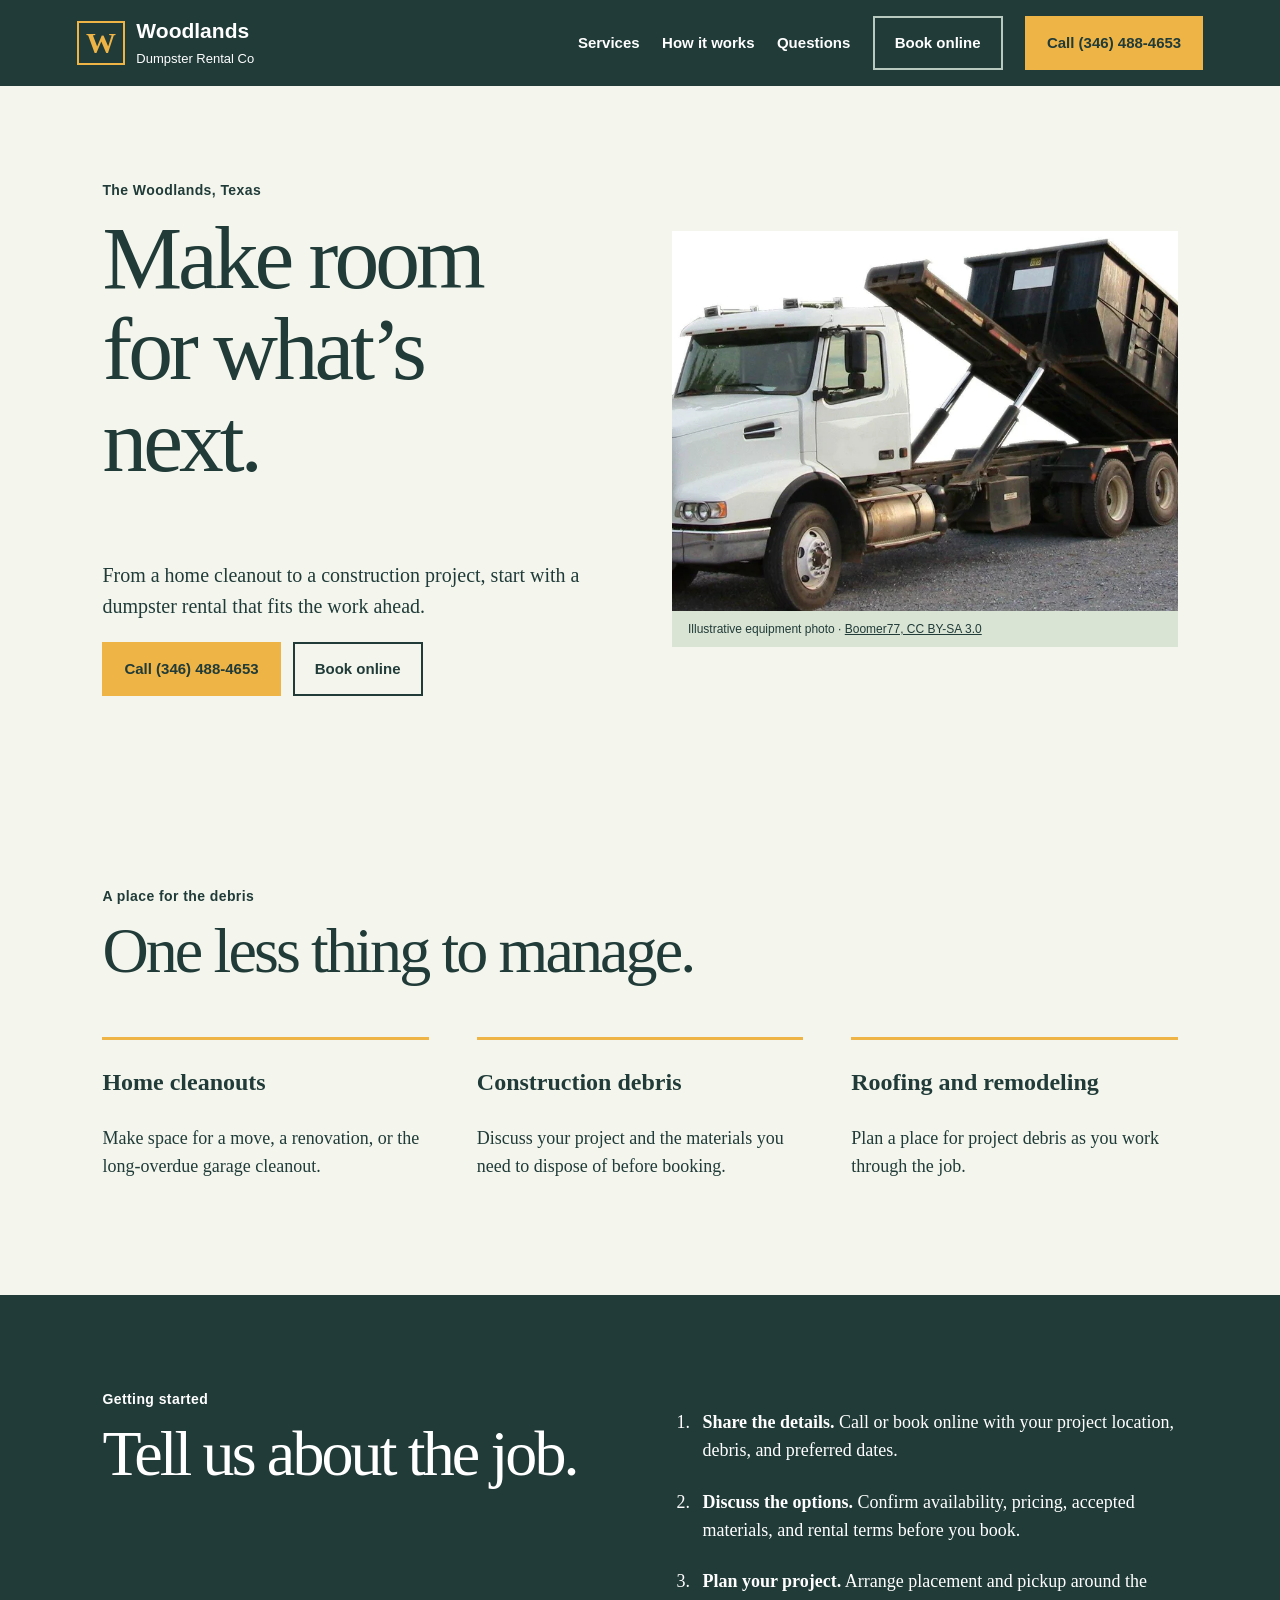
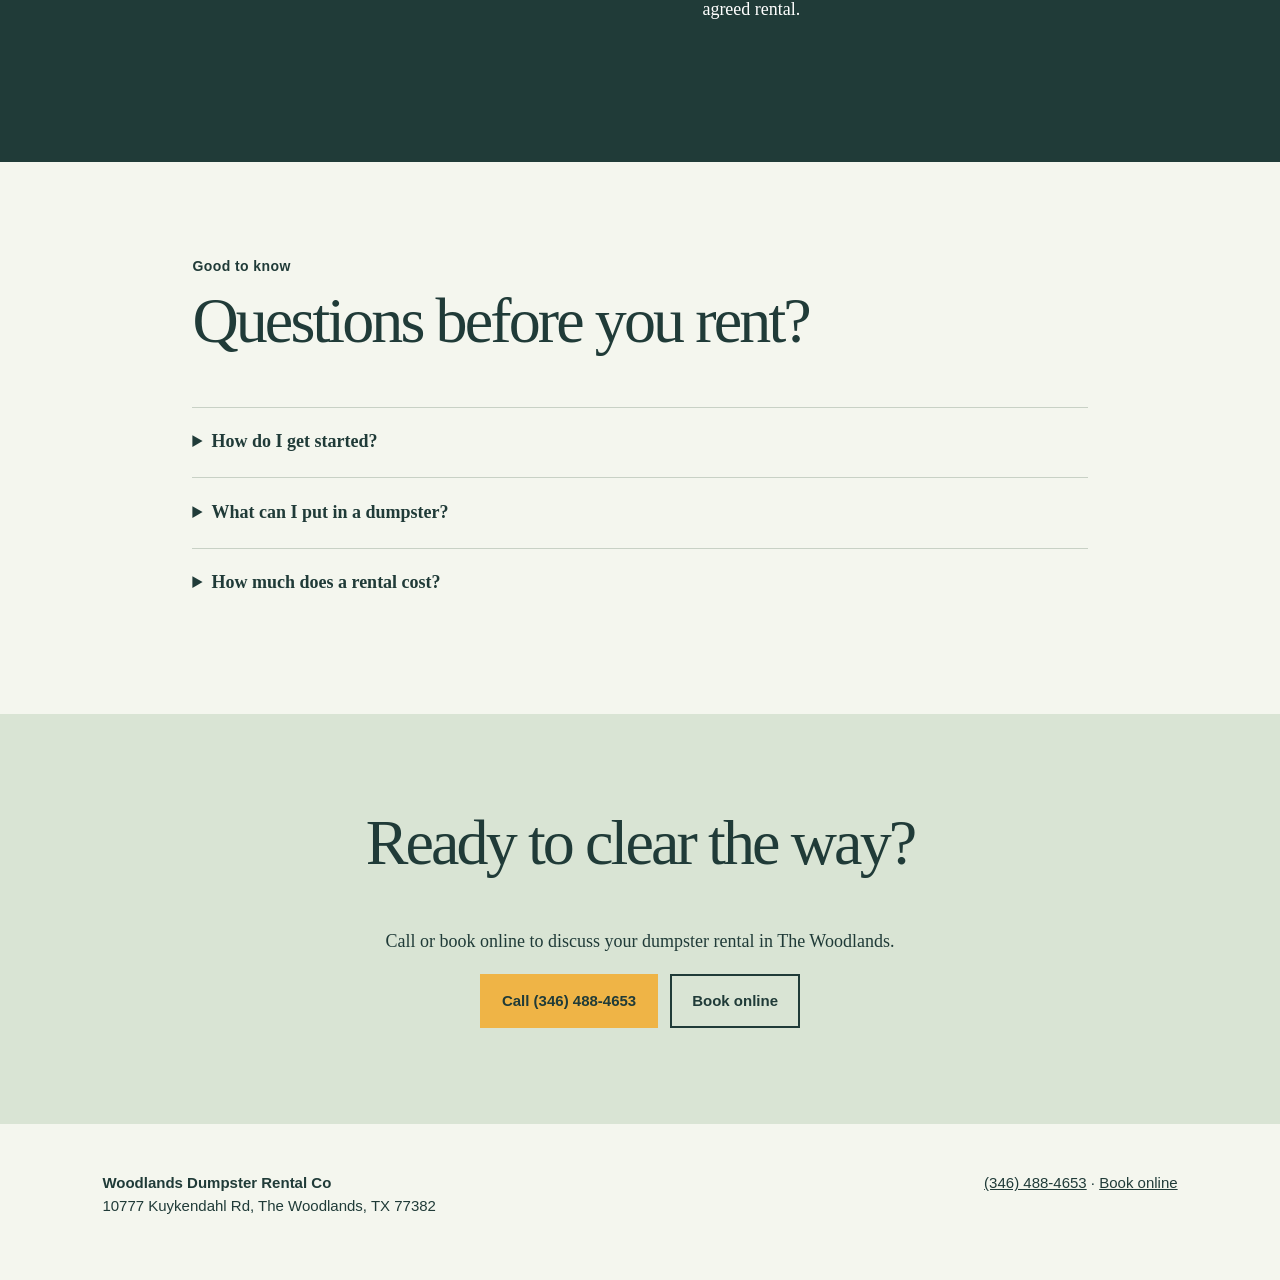
<file: index.html>
<!doctype html><html lang="en"><head><meta charset="utf-8"><meta name="viewport" content="width=device-width, initial-scale=1"><title>Woodlands Dumpster Rental Co | Dumpster Rental in The Woodlands, TX</title><meta name="description" content="Plan your dumpster rental in The Woodlands, Texas. Call Woodlands Dumpster Rental Co or book online to discuss your project."><link rel="icon" href="favicon.svg" type="image/svg+xml"><link rel="stylesheet" href="style.css"></head><body><header><a class="brand" href="#top"><span class="mark" aria-hidden="true">W</span><span>Woodlands<br><small>Dumpster Rental Co</small></span></a><nav aria-label="Main navigation"><a href="#services">Services</a><a href="#how">How it works</a><a href="#faq">Questions</a><a class="book" href="https://cal.com/sumitdatta/auto-detail-service">Book online</a><a class="call" href="tel:+13464884653">Call (346) 488-4653</a></nav></header><main id="top"><section class="hero"><div><p class="eyebrow">The Woodlands, Texas</p><h1>Make room for what’s next.</h1><p class="intro">From a home cleanout to a construction project, start with a dumpster rental that fits the work ahead.</p><div class="actions"><a class="call" href="tel:+13464884653">Call (346) 488-4653</a><a class="book" href="https://cal.com/sumitdatta/auto-detail-service">Book online</a></div></div><figure class="hero-art"><img src="media/roll-off.webp" alt="A roll-off dumpster shown as an illustration of rental equipment"><figcaption>Illustrative equipment photo · <a href="https://commons.wikimedia.org/wiki/File:Roll-Off.jpg">Boomer77, CC BY-SA 3.0</a></figcaption></figure></section><section id="services"><p class="eyebrow">A place for the debris</p><h2>One less thing to manage.</h2><div class="services"><article><h3>Home cleanouts</h3><p>Make space for a move, a renovation, or the long-overdue garage cleanout.</p></article><article><h3>Construction debris</h3><p>Discuss your project and the materials you need to dispose of before booking.</p></article><article><h3>Roofing and remodeling</h3><p>Plan a place for project debris as you work through the job.</p></article></div></section><section id="how" class="dark"><div><p class="eyebrow">Getting started</p><h2>Tell us about the job.</h2></div><ol><li><strong>Share the details.</strong> Call or book online with your project location, debris, and preferred dates.</li><li><strong>Discuss the options.</strong> Confirm availability, pricing, accepted materials, and rental terms before you book.</li><li><strong>Plan your project.</strong> Arrange placement and pickup around the agreed rental.</li></ol></section><section id="faq"><p class="eyebrow">Good to know</p><h2>Questions before you rent?</h2><details><summary>How do I get started?</summary><p>Call or book online and tell us about your project, location, and timing.</p></details><details><summary>What can I put in a dumpster?</summary><p>Accepted materials and restrictions depend on the project. Ask about your specific debris before booking.</p></details><details><summary>How much does a rental cost?</summary><p>Pricing depends on the details of your rental. Contact us to discuss availability and a quote.</p></details></section><section class="final"><h2>Ready to clear the way?</h2><p>Call or book online to discuss your dumpster rental in The Woodlands.</p><div class="actions"><a class="call" href="tel:+13464884653">Call (346) 488-4653</a><a class="book" href="https://cal.com/sumitdatta/auto-detail-service">Book online</a></div></section></main><footer><div><strong>Woodlands Dumpster Rental Co</strong><p>10777 Kuykendahl Rd, The Woodlands, TX 77382</p></div><div><a href="tel:+13464884653">(346) 488-4653</a> · <a href="https://cal.com/sumitdatta/auto-detail-service">Book online</a></div></footer><div class="mobile-actions"><a href="tel:+13464884653">Call now</a><a href="https://cal.com/sumitdatta/auto-detail-service">Book online</a></div></body></html>
</file>
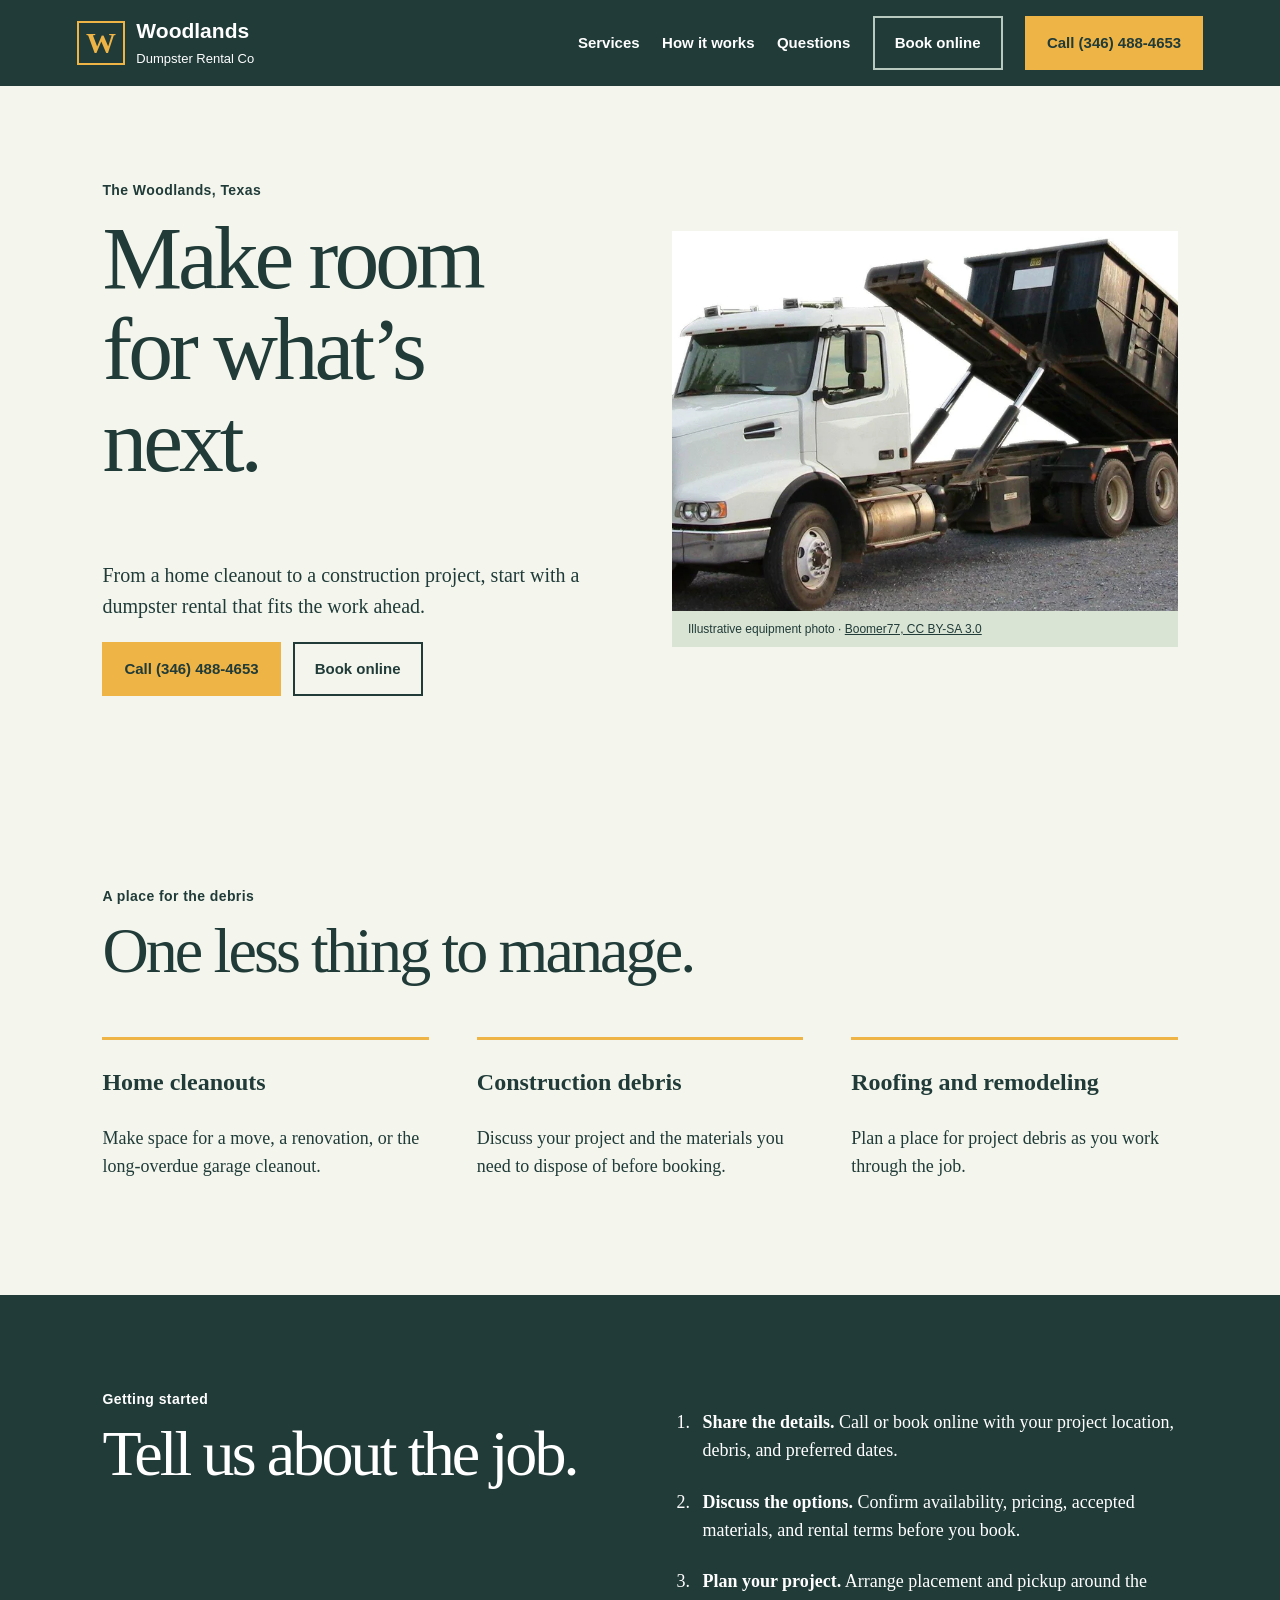
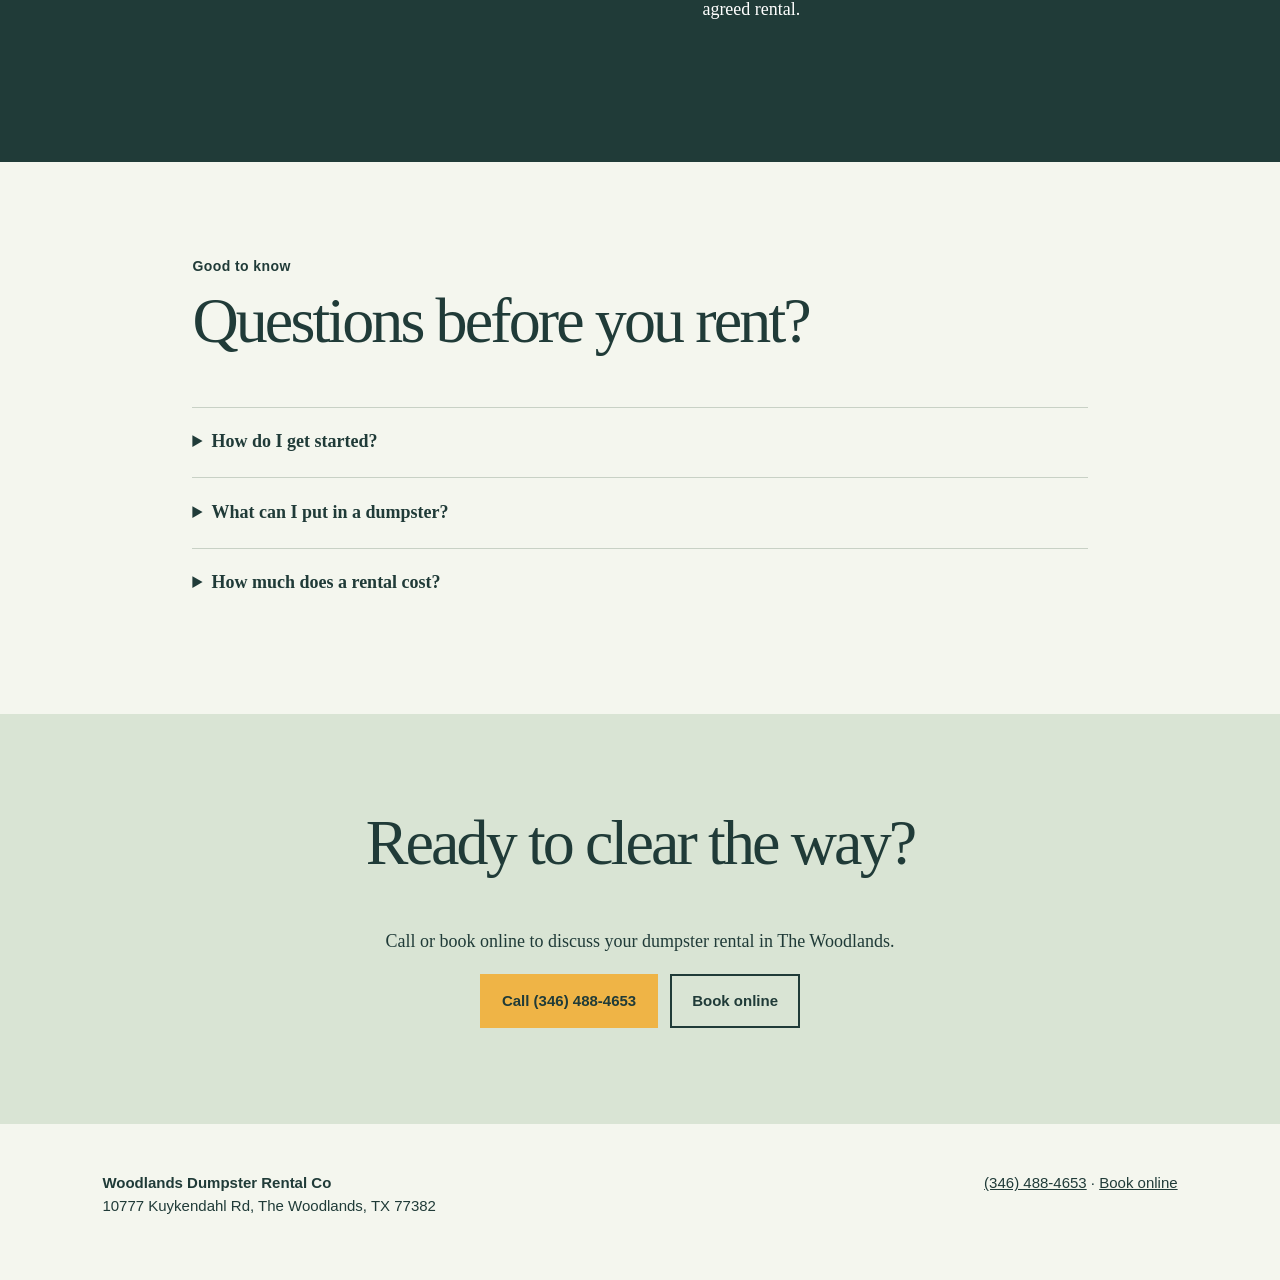
<file: cloudflare/public/index.html>
<!doctype html><html lang="en"><head><meta charset="utf-8"><meta name="viewport" content="width=device-width, initial-scale=1"><title>Woodlands Dumpster Rental Co | Dumpster Rental in The Woodlands, TX</title><meta name="description" content="Plan your dumpster rental in The Woodlands, Texas. Call Woodlands Dumpster Rental Co or book online to discuss your project."><link rel="icon" href="favicon.svg" type="image/svg+xml"><link rel="stylesheet" href="style.css"></head><body><header><a class="brand" href="#top"><span class="mark" aria-hidden="true">W</span><span>Woodlands<br><small>Dumpster Rental Co</small></span></a><nav aria-label="Main navigation"><a href="#services">Services</a><a href="#how">How it works</a><a href="#faq">Questions</a><a class="book" href="/booking">Book online</a><a class="call" href="tel:+13464884653">Call (346) 488-4653</a></nav></header><main id="top"><section class="hero"><div><p class="eyebrow">The Woodlands, Texas</p><h1>Make room for what’s next.</h1><p class="intro">From a home cleanout to a construction project, start with a dumpster rental that fits the work ahead.</p><div class="actions"><a class="call" href="tel:+13464884653">Call (346) 488-4653</a><a class="book" href="/booking">Book online</a></div></div><figure class="hero-art"><img src="media/roll-off.webp" alt="A roll-off dumpster shown as an illustration of rental equipment"><figcaption>Illustrative equipment photo · <a href="https://commons.wikimedia.org/wiki/File:Roll-Off.jpg">Boomer77, CC BY-SA 3.0</a></figcaption></figure></section><section id="services"><p class="eyebrow">A place for the debris</p><h2>One less thing to manage.</h2><div class="services"><article><h3>Home cleanouts</h3><p>Make space for a move, a renovation, or the long-overdue garage cleanout.</p></article><article><h3>Construction debris</h3><p>Discuss your project and the materials you need to dispose of before booking.</p></article><article><h3>Roofing and remodeling</h3><p>Plan a place for project debris as you work through the job.</p></article></div></section><section id="how" class="dark"><div><p class="eyebrow">Getting started</p><h2>Tell us about the job.</h2></div><ol><li><strong>Share the details.</strong> Call or book online with your project location, debris, and preferred dates.</li><li><strong>Discuss the options.</strong> Confirm availability, pricing, accepted materials, and rental terms before you book.</li><li><strong>Plan your project.</strong> Arrange placement and pickup around the agreed rental.</li></ol></section><section id="faq"><p class="eyebrow">Good to know</p><h2>Questions before you rent?</h2><details><summary>How do I get started?</summary><p>Call or book online and tell us about your project, location, and timing.</p></details><details><summary>What can I put in a dumpster?</summary><p>Accepted materials and restrictions depend on the project. Ask about your specific debris before booking.</p></details><details><summary>How much does a rental cost?</summary><p>Pricing depends on the details of your rental. Contact us to discuss availability and a quote.</p></details></section><section class="final"><h2>Ready to clear the way?</h2><p>Call or book online to discuss your dumpster rental in The Woodlands.</p><div class="actions"><a class="call" href="tel:+13464884653">Call (346) 488-4653</a><a class="book" href="/booking">Book online</a></div></section></main><footer><div><strong>Woodlands Dumpster Rental Co</strong><p>10777 Kuykendahl Rd, The Woodlands, TX 77382</p></div><div><a href="tel:+13464884653">(346) 488-4653</a> · <a href="/booking">Book online</a></div></footer><div class="mobile-actions"><a href="tel:+13464884653">Call now</a><a href="/booking">Book online</a></div></body></html>
</file>
<file: style.css>
:root{--ink:#203b38;--paper:#f4f6ee;--gold:#efb446;--white:#fff;--line:#c8d1c5}*{box-sizing:border-box}html{scroll-behavior:smooth}body{margin:0;background:var(--paper);color:var(--ink);font:18px/1.55 Georgia,serif}a{color:inherit}header{background:#203b38;color:white;display:flex;align-items:center;justify-content:space-between;gap:2rem;padding:1rem 6%;font:600 15px/1.2 Arial,sans-serif}.brand{display:flex;align-items:center;gap:.7rem;text-decoration:none;font-size:21px}.brand small{font-size:13px;font-weight:400}.mark{border:2px solid var(--gold);color:var(--gold);font:bold 30px Georgia;padding:.2rem .45rem}nav{display:flex;align-items:center;gap:1.4rem}nav a{text-decoration:none}.call,.book{display:inline-block;text-decoration:none;font:700 15px/1.2 Arial,sans-serif;padding:1rem 1.25rem;border:2px solid var(--ink)}.call{background:var(--gold);color:#203b38;border-color:var(--gold)}.book{background:transparent;color:inherit}header .book{border-color:#b8c9bf}h1,h2,h3,p{margin-top:0}h1,h2{font-weight:normal;letter-spacing:-.045em;line-height:1.02}h1{font-size:clamp(3.5rem,7vw,7rem);max-width:10ch}h2{font-size:clamp(2.7rem,5vw,4.5rem)}h3{font-size:1.5rem}section{padding:6rem 8%}.hero{display:grid;grid-template-columns:1fr 1fr;gap:4rem;align-items:center;min-height:650px}.eyebrow{font:700 14px Arial,sans-serif;letter-spacing:.03em}.intro{font-size:1.25rem;max-width:32rem}.actions{display:flex;gap:.75rem;flex-wrap:wrap}.hero-art{background:#d9e4d4;padding:2rem;min-height:420px;display:flex;flex-direction:column;justify-content:center}.hero-art svg{width:100%}.hero-art span{font:600 14px Arial,sans-serif}.services{display:grid;grid-template-columns:repeat(3,1fr);gap:3rem;margin-top:3rem}.services article{border-top:3px solid var(--gold);padding-top:1.5rem}.dark{background:var(--ink);color:#fff;display:grid;grid-template-columns:1fr 1fr;gap:4rem}.dark ol{padding-left:1.4rem}.dark li{padding:0 0 1.5rem .5rem}#faq{max-width:1100px;margin:auto}details{border-top:1px solid var(--line);padding:1.3rem 0}summary{cursor:pointer;font-weight:bold}.final{background:#d9e4d4;text-align:center}.final .actions{justify-content:center}footer{padding:3rem 8%;display:flex;justify-content:space-between;gap:2rem;font:15px/1.5 Arial,sans-serif}.mobile-actions{display:none}a:focus-visible,summary:focus-visible{outline:3px solid #e99600;outline-offset:4px}@media(max-width:800px){header{padding:1rem 5%}nav>a:not(.call):not(.book){display:none}nav{gap:.4rem}nav .call,nav .book{padding:.7rem;font-size:12px}.hero,.dark{grid-template-columns:1fr;gap:2rem}.hero{min-height:0}.hero-art{min-height:260px}.services{grid-template-columns:1fr;gap:1rem}section{padding:4rem 6%}footer{display:block;padding-bottom:6rem}.mobile-actions{position:fixed;bottom:0;left:0;right:0;display:flex;background:var(--ink);font:700 15px Arial,sans-serif}.mobile-actions a{flex:1;text-align:center;padding:1rem;color:white;text-decoration:none}.mobile-actions a:first-child{background:var(--gold);color:var(--ink)}}@media(max-width:470px){header nav .book{display:inline-block}header .brand{font-size:15px}header nav .call,header nav .book{font-size:10px;padding:.5rem}h1{font-size:3.5rem}}@media(prefers-reduced-motion:reduce){html{scroll-behavior:auto}}

.hero-art{margin:0;padding:0;overflow:hidden;min-height:0}.hero-art img{width:100%;display:block;aspect-ratio:4/3;object-fit:cover}.hero-art figcaption{padding:.7rem 1rem;font:12px Arial,sans-serif}
</file>
<file: cloudflare/public/style.css>
:root{--ink:#203b38;--paper:#f4f6ee;--gold:#efb446;--white:#fff;--line:#c8d1c5}*{box-sizing:border-box}html{scroll-behavior:smooth}body{margin:0;background:var(--paper);color:var(--ink);font:18px/1.55 Georgia,serif}a{color:inherit}header{background:#203b38;color:white;display:flex;align-items:center;justify-content:space-between;gap:2rem;padding:1rem 6%;font:600 15px/1.2 Arial,sans-serif}.brand{display:flex;align-items:center;gap:.7rem;text-decoration:none;font-size:21px}.brand small{font-size:13px;font-weight:400}.mark{border:2px solid var(--gold);color:var(--gold);font:bold 30px Georgia;padding:.2rem .45rem}nav{display:flex;align-items:center;gap:1.4rem}nav a{text-decoration:none}.call,.book{display:inline-block;text-decoration:none;font:700 15px/1.2 Arial,sans-serif;padding:1rem 1.25rem;border:2px solid var(--ink)}.call{background:var(--gold);color:#203b38;border-color:var(--gold)}.book{background:transparent;color:inherit}header .book{border-color:#b8c9bf}h1,h2,h3,p{margin-top:0}h1,h2{font-weight:normal;letter-spacing:-.045em;line-height:1.02}h1{font-size:clamp(3.5rem,7vw,7rem);max-width:10ch}h2{font-size:clamp(2.7rem,5vw,4.5rem)}h3{font-size:1.5rem}section{padding:6rem 8%}.hero{display:grid;grid-template-columns:1fr 1fr;gap:4rem;align-items:center;min-height:650px}.eyebrow{font:700 14px Arial,sans-serif;letter-spacing:.03em}.intro{font-size:1.25rem;max-width:32rem}.actions{display:flex;gap:.75rem;flex-wrap:wrap}.hero-art{background:#d9e4d4;padding:2rem;min-height:420px;display:flex;flex-direction:column;justify-content:center}.hero-art svg{width:100%}.hero-art span{font:600 14px Arial,sans-serif}.services{display:grid;grid-template-columns:repeat(3,1fr);gap:3rem;margin-top:3rem}.services article{border-top:3px solid var(--gold);padding-top:1.5rem}.dark{background:var(--ink);color:#fff;display:grid;grid-template-columns:1fr 1fr;gap:4rem}.dark ol{padding-left:1.4rem}.dark li{padding:0 0 1.5rem .5rem}#faq{max-width:1100px;margin:auto}details{border-top:1px solid var(--line);padding:1.3rem 0}summary{cursor:pointer;font-weight:bold}.final{background:#d9e4d4;text-align:center}.final .actions{justify-content:center}footer{padding:3rem 8%;display:flex;justify-content:space-between;gap:2rem;font:15px/1.5 Arial,sans-serif}.mobile-actions{display:none}a:focus-visible,summary:focus-visible{outline:3px solid #e99600;outline-offset:4px}@media(max-width:800px){header{padding:1rem 5%}nav>a:not(.call):not(.book){display:none}nav{gap:.4rem}nav .call,nav .book{padding:.7rem;font-size:12px}.hero,.dark{grid-template-columns:1fr;gap:2rem}.hero{min-height:0}.hero-art{min-height:260px}.services{grid-template-columns:1fr;gap:1rem}section{padding:4rem 6%}footer{display:block;padding-bottom:6rem}.mobile-actions{position:fixed;bottom:0;left:0;right:0;display:flex;background:var(--ink);font:700 15px Arial,sans-serif}.mobile-actions a{flex:1;text-align:center;padding:1rem;color:white;text-decoration:none}.mobile-actions a:first-child{background:var(--gold);color:var(--ink)}}@media(max-width:470px){header nav .book{display:inline-block}header .brand{font-size:15px}header nav .call,header nav .book{font-size:10px;padding:.5rem}h1{font-size:3.5rem}}@media(prefers-reduced-motion:reduce){html{scroll-behavior:auto}}

.hero-art{margin:0;padding:0;overflow:hidden;min-height:0}.hero-art img{width:100%;display:block;aspect-ratio:4/3;object-fit:cover}.hero-art figcaption{padding:.7rem 1rem;font:12px Arial,sans-serif}
</file>
